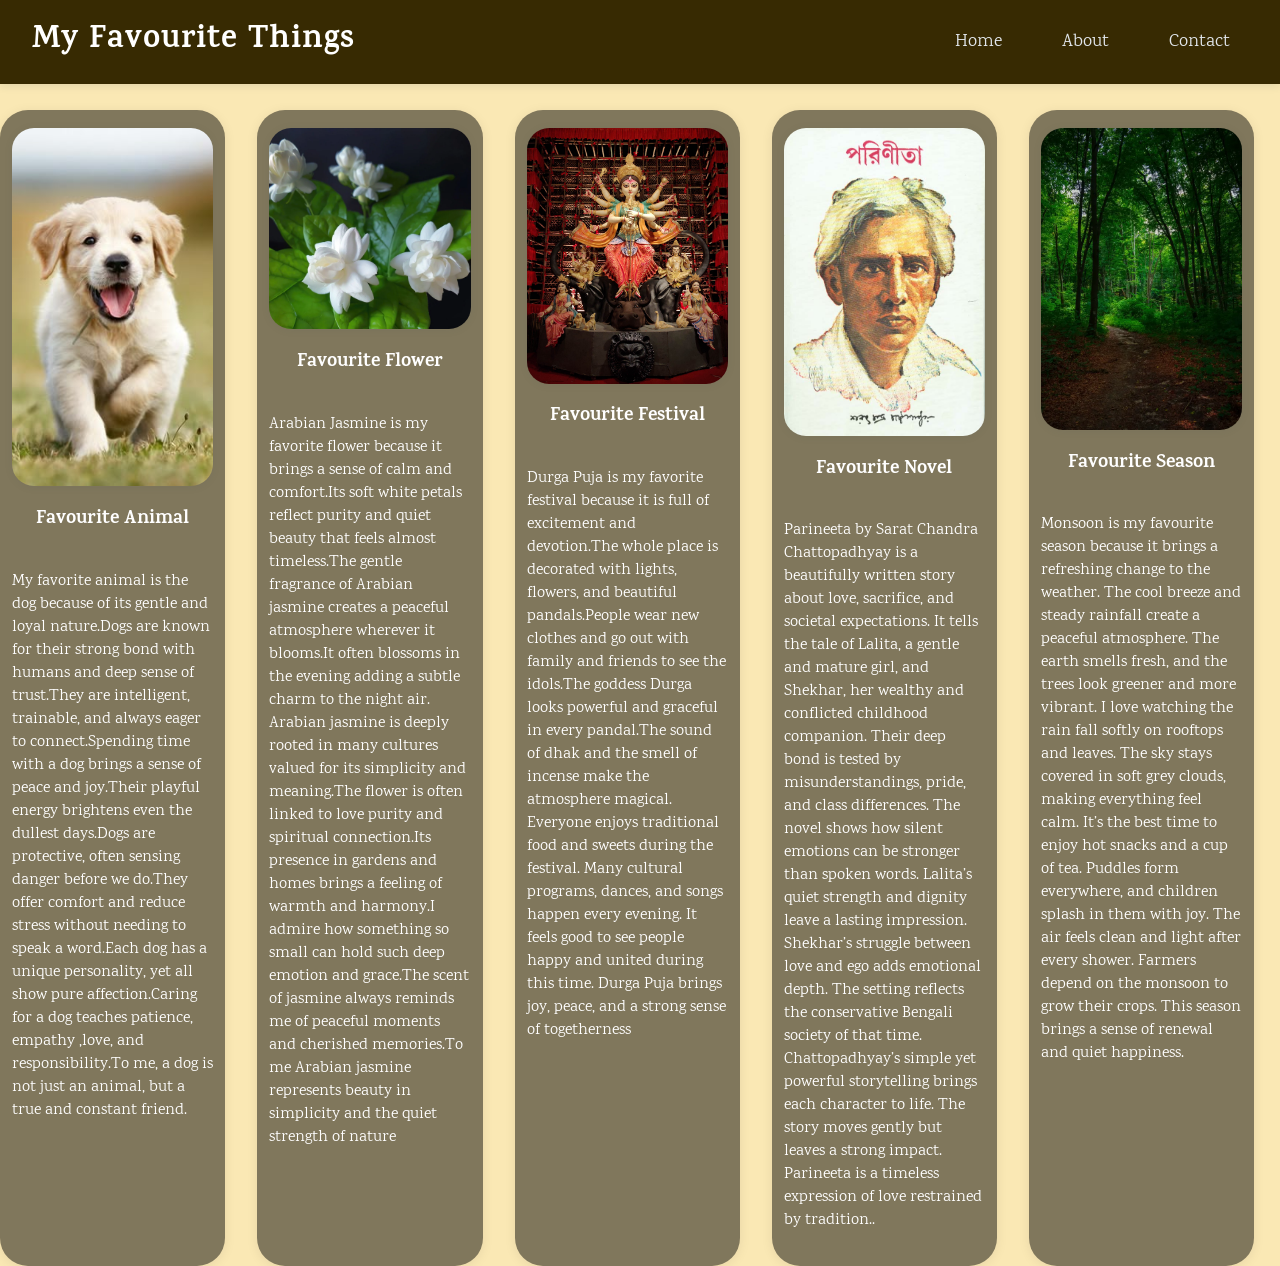
<file: index.html>
<!DOCTYPE html>
<html>
  <head>
    <title>Riya Mondal_B.A/24/0074</title>
    <meta charset="UTF-8" />
    <meta name="viewport" content="width=device-width, initial-scale=1" />
    <link rel="stylesheet" href="https://www.w3schools.com/w3css/5/w3.css" />
    <link
      rel="stylesheet"
      href="https://fonts.googleapis.com/css?family=Karma" />
    <style>
      body {
        font-family: "Karma", sans-serif;
        background: #fae8b4;
        min-height: 100vh;
        margin: 0;
      }
      h1,
      h2,
      h3,
      h4,
      h5,
      h6 {
        font-family: "Karma", sans-serif;
      }
      .w3-bar-block .w3-bar-item {
        padding: 20px;
      }
    </style>
  </head>
  <body>
    <header
      style="
        width: 100%;
        background: #372a02;
        color: #fff;
        position: fixed;
        top: 0;
        left: 0;
        z-index: 1000;
        box-shadow: 0 2px 8px rgba(56, 73, 89, 0.12);
      ">
      <div
        style="
          max-width: 1400px;
          margin: auto;
          display: flex;
          align-items: center;
          justify-content: space-between;
          padding: 16px 32px;
        ">
        <div style="font-size: 2em; font-weight: bold; letter-spacing: 1px">
          My Favourite Things
        </div>
        <nav style="display: flex; gap: 24px">
          <a
            href="index.html"
            style="
              color: #e2e7ec;
              text-decoration: none;
              font-size: 1.1em;
              padding: 8px 18px;
              border-radius: 20px;
              transition: background 0.2s;
            "
            >Home</a
          >
          <a
            href="about.html"
            style="
              color: #e2e7ec;
              text-decoration: none;
              font-size: 1.1em;
              padding: 8px 18px;
              border-radius: 20px;
              transition: background 0.2s;
            "
            >About</a
          >
          <a
            href="contact.html"
            style="
              color: #e2e7ec;
              text-decoration: none;
              font-size: 1.1em;
              padding: 8px 18px;
              border-radius: 20px;
              transition: background 0.2s;
            "
            >Contact</a
          >
        </nav>
      </div>
      <style>
        header nav a:hover {
          background: #e5edf5;
          color: #fff !important;
        }
        @media (max-width: 700px) {
          header div {
            flex-direction: column !important;
            gap: 10px;
          }
          header nav a {
            font-size: 1em !important;
            padding: 6px 10px !important;
          }
        }
      </style>
    </header>
    <div
      class="w3-main w3-content w3-padding"
      style="max-width: 98vw; margin-top: 110px">
      <div
        class="w3-row-padding w3-padding-16 w3-center"
        id="food"
        style="
          display: flex;
          flex-direction: row;
          align-items: stretch;
          justify-content: space-between;
          gap: 32px;
          flex-wrap: nowrap;
          width: 100%;
        ">
        <div
          style="
            flex: 1 1 0;
            min-width: 0;
            background: #80775c;
            border-radius: 28px;
            box-shadow: 0 2px 12px rgba(1, 11, 20, 0.08);
            padding: 18px 12px;
            display: flex;
            flex-direction: column;
            align-items: center;
            color: #fff;
          ">
          <img
            src="dog.jpg"
            alt="Sandwich"
            style="
              width: 100%;
              border-radius: 22px;
              box-shadow: 0 1px 8px rgba(56, 73, 89, 0.08);
              background: #80775c;
            " />
          <h3>Favourite Animal</h3>
          <p>
            My favorite animal is the dog because of its gentle and loyal
            nature.Dogs are known for their strong bond with humans and deep
            sense of trust.They are intelligent, trainable, and always eager to
            connect.Spending time with a dog brings a sense of peace and
            joy.Their playful energy brightens even the dullest days.Dogs are
            protective, often sensing danger before we do.They offer comfort and
            reduce stress without needing to speak a word.Each dog has a unique
            personality, yet all show pure affection.Caring for a dog teaches
            patience, empathy ,love, and responsibility.To me, a dog is not just
            an animal, but a true and constant friend.
          </p>
        </div>
        <div
          style="
            flex: 1 1 0;
            min-width: 0;
            background: #80775c;
            border-radius: 28px;
            box-shadow: 0 2px 12px rgba(1, 11, 20, 0.08);
            padding: 18px 12px;
            display: flex;
            flex-direction: column;
            align-items: center;
            color: #fff;
          ">
          <img
            src="/arabian-jasmine-flower-03.webp"
            alt="flower"
            style="
              width: 100%;
              border-radius: 22px;
              box-shadow: 0 1px 8px rgba(56, 73, 89, 0.08);
              background: #80775c;
            " />
          <h3>Favourite Flower</h3>
          <p>
            Arabian Jasmine is my favorite flower because it brings a sense of
            calm and comfort.Its soft white petals reflect purity and quiet
            beauty that feels almost timeless.The gentle fragrance of Arabian
            jasmine creates a peaceful atmosphere wherever it blooms.It often
            blossoms in the evening adding a subtle charm to the night air.
            Arabian jasmine is deeply rooted in many cultures valued for its
            simplicity and meaning.The flower is often linked to love purity and
            spiritual connection.Its presence in gardens and homes brings a
            feeling of warmth and harmony.I admire how something so small can
            hold such deep emotion and grace.The scent of jasmine always reminds
            me of peaceful moments and cherished memories.To me Arabian jasmine
            represents beauty in simplicity and the quiet strength of nature
          </p>
        </div>
        <div
          style="
            flex: 1 1 0;
            min-width: 0;
            background: #80775c;
            border-radius: 28px;
            box-shadow: 0 2px 12px rgba(1, 11, 20, 0.08);
            padding: 18px 12px;
            display: flex;
            flex-direction: column;
            align-items: center;
            color: #fff;
          ">
          <img
            src="/0_xcb3aPAwmozGTs_9.jpg"
            alt="durga puja"
            style="
              width: 100%;
              border-radius: 22px;
              box-shadow: 0 1px 8px rgba(56, 73, 89, 0.08);
              background: #80775c;
            " />
          <h3>Favourite Festival</h3>
          <p>
            Durga Puja is my favorite festival because it is full of excitement
            and devotion.The whole place is decorated with lights, flowers, and
            beautiful pandals.People wear new clothes and go out with family and
            friends to see the idols.The goddess Durga looks powerful and
            graceful in every pandal.The sound of dhak and the smell of incense
            make the atmosphere magical. Everyone enjoys traditional food and
            sweets during the festival. Many cultural programs, dances, and
            songs happen every evening. It feels good to see people happy and
            united during this time. Durga Puja brings joy, peace, and a strong
            sense of togetherness
          </p>
        </div>
        <div
          style="
            flex: 1 1 0;
            min-width: 0;
            background: #80775c;
            border-radius: 28px;
            box-shadow: 0 2px 12px rgba(1, 11, 20, 0.08);
            padding: 18px 12px;
            display: flex;
            flex-direction: column;
            align-items: center;
            color: #fff;
          ">
          <img
            src="/porinita.jpg"
            alt="porinita"
            style="
              width: 100%;
              border-radius: 22px;
              box-shadow: 0 1px 8px rgba(56, 73, 89, 0.08);
              background: #80775c;
            " />
          <h3>Favourite Novel</h3>
          <p>
            Parineeta by Sarat Chandra Chattopadhyay is a beautifully written
            story about love, sacrifice, and societal expectations. It tells the
            tale of Lalita, a gentle and mature girl, and Shekhar, her wealthy
            and conflicted childhood companion. Their deep bond is tested by
            misunderstandings, pride, and class differences. The novel shows how
            silent emotions can be stronger than spoken words. Lalita’s quiet
            strength and dignity leave a lasting impression. Shekhar’s struggle
            between love and ego adds emotional depth. The setting reflects the
            conservative Bengali society of that time. Chattopadhyay’s simple
            yet powerful storytelling brings each character to life. The story
            moves gently but leaves a strong impact. Parineeta is a timeless
            expression of love restrained by tradition..
          </p>
        </div>
        <div
          style="
            flex: 1 1 0;
            min-width: 0;
            background: #80775c;
            border-radius: 28px;
            box-shadow: 0 2px 12px rgba(1, 11, 20, 0.08);
            padding: 18px 12px;
            display: flex;
            flex-direction: column;
            align-items: center;
            color: #fff;
          ">
          <img
            src="/vertical-photography-morning-september-forest-trail-path-way-outdoor-natural-environment-space-227289925.webp"
            alt="nature"
            style="
              width: 100%;
              border-radius: 22px;
              box-shadow: 0 1px 8px rgba(56, 73, 89, 0.08);
              background: #80775c;
            " />
          <h3>Favourite Season</h3>
          <p>
            Monsoon is my favourite season because it brings a refreshing change to the weather. The cool breeze and steady rainfall create a peaceful atmosphere. The earth smells fresh, and the trees look greener and more vibrant. I love watching the rain fall softly on rooftops and leaves. The sky stays covered in soft grey clouds, making everything feel calm. It’s the best time to enjoy hot snacks and a cup of tea. Puddles form everywhere, and children splash in them with joy. The air feels clean and light after every shower. Farmers depend on the monsoon to grow their crops. This season brings a sense of renewal and quiet happiness.
          </p>
        </div>
      </div>
    </div>
  </body>
</html>
</file>
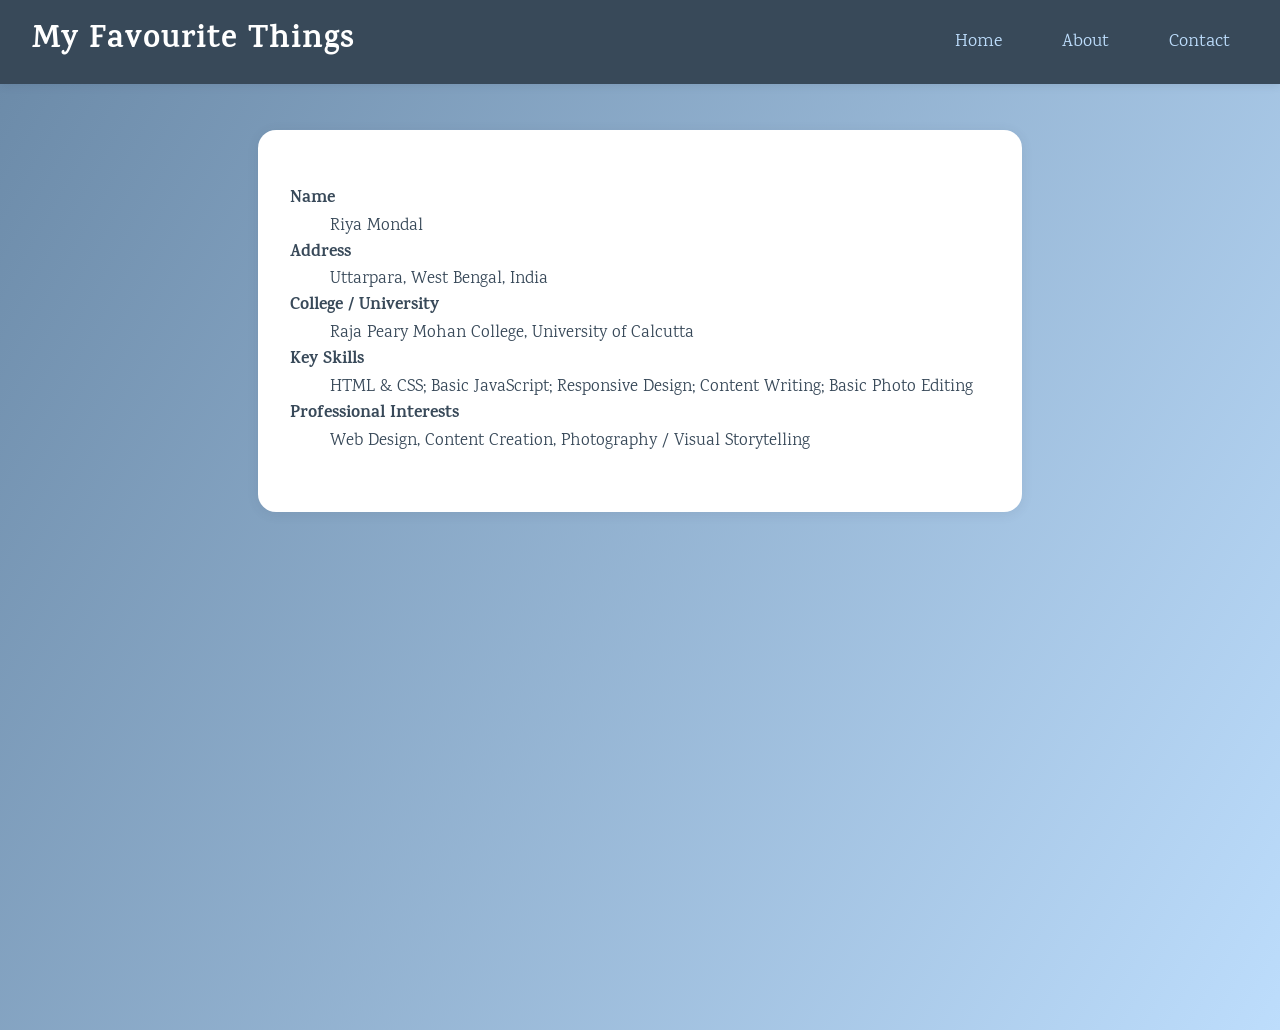
<file: about.html>
<!DOCTYPE html>
<html>
  <head>
    <title>About - My Favourite Things</title>
    <meta charset="UTF-8" />
    <meta name="viewport" content="width=device-width, initial-scale=1" />
    <link rel="stylesheet" href="https://www.w3schools.com/w3css/5/w3.css" />
    <link
      rel="stylesheet"
      href="https://fonts.googleapis.com/css?family=Karma" />
    <style>
      body {
        font-family: "Karma", sans-serif;
        background: linear-gradient(120deg, #6a89a7 0%, #bdddfc 100%);
        min-height: 100vh;
        margin: 0;
      }
      header {
        width: 100%;
        background: #384959;
        color: #fff;
        position: fixed;
        top: 0;
        left: 0;
        z-index: 1000;
        box-shadow: 0 2px 8px rgba(56, 73, 89, 0.12);
      }
      .header-inner {
        max-width: 1400px;
        margin: auto;
        display: flex;
        align-items: center;
        justify-content: space-between;
        padding: 16px 32px;
      }
      .header-title {
        font-size: 2em;
        font-weight: bold;
        letter-spacing: 1px;
      }
      nav {
        display: flex;
        gap: 24px;
      }
      nav a {
        color: #bdddfc;
        text-decoration: none;
        font-size: 1.1em;
        padding: 8px 18px;
        border-radius: 20px;
        transition: background 0.2s;
      }
      nav a:hover {
        background: #6a89a7;
        color: #fff !important;
      }
      @media (max-width: 700px) {
        .header-inner {
          flex-direction: column !important;
          gap: 10px;
        }
        nav a {
          font-size: 1em !important;
          padding: 6px 10px !important;
        }
      }
      .about-container {
        margin-top: 130px;
        max-width: 700px;
        background: #fff;
        border-radius: 18px;
        box-shadow: 0 2px 12px rgba(56, 73, 89, 0.1);
        padding: 40px 32px;
        margin-left: auto;
        margin-right: auto;
      }
      .about-container h2 {
        color: #384959;
        margin-bottom: 18px;
      }
      .about-container p {
        color: #384959;
        font-size: 1.1em;
        line-height: 1.7;
      }
    </style>
  </head>
  <body>
    <header>
      <div class="header-inner">
        <div class="header-title">My Favourite Things</div>
        <nav>
          <a href="index.html">Home</a>
          <a href="about.html">About</a>
          <a href="contact.html">Contact</a>
        </nav>
      </div>
    </header>
    <div class="about-container">
      <dl style="color: #384959; font-size: 1.05em; line-height: 1.6">
        <dt style="font-weight: 700">Name</dt>
        <dd>Riya Mondal</dd>

        <dt style="font-weight: 700">Address</dt>
        <dd>Uttarpara, West Bengal, India</dd>

        <dt style="font-weight: 700">College / University</dt>
        <dd>Raja Peary Mohan College, University of Calcutta</dd>

        <dt style="font-weight: 700">Key Skills</dt>
        <dd>
          HTML &amp; CSS; Basic JavaScript; Responsive Design; Content Writing;
          Basic Photo Editing
        </dd>

        <dt style="font-weight: 700">Professional Interests</dt>
        <dd>Web Design, Content Creation, Photography / Visual Storytelling</dd>

      
      </dl>
    </div>
  </body>
</html>
</file>
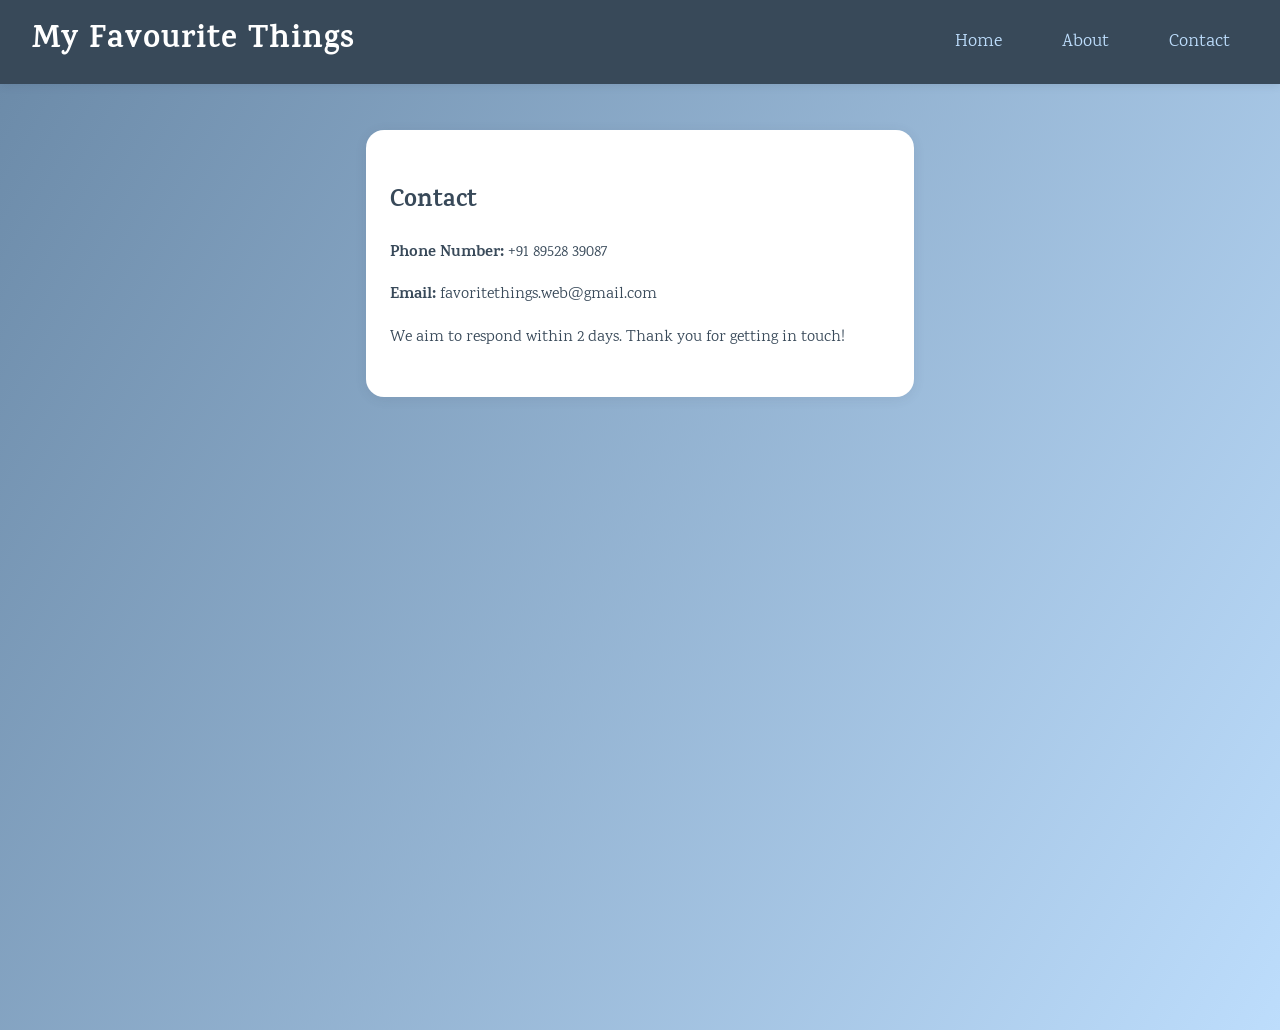
<file: contact.html>
<!DOCTYPE html>
<html>
  <head>
    <title>Contact - My Favourite Things</title>
    <meta charset="UTF-8" />
    <meta name="viewport" content="width=device-width, initial-scale=1" />
    <link rel="stylesheet" href="https://www.w3schools.com/w3css/5/w3.css" />
    <link
      rel="stylesheet"
      href="https://fonts.googleapis.com/css?family=Karma" />
    <style>
      body {
        font-family: "Karma", sans-serif;
        background: linear-gradient(120deg, #6a89a7 0%, #bdddfc 100%);
        min-height: 100vh;
        margin: 0;
      }
      header {
        width: 100%;
        background: #384959;
        color: #fff;
        position: fixed;
        top: 0;
        left: 0;
        z-index: 1000;
        box-shadow: 0 2px 8px rgba(56, 73, 89, 0.12);
      }
      .header-inner {
        max-width: 1400px;
        margin: auto;
        display: flex;
        align-items: center;
        justify-content: space-between;
        padding: 16px 32px;
      }
      .header-title {
        font-size: 2em;
        font-weight: bold;
        letter-spacing: 1px;
      }
      nav {
        display: flex;
        gap: 24px;
      }
      nav a {
        color: #bdddfc;
        text-decoration: none;
        font-size: 1.1em;
        padding: 8px 18px;
        border-radius: 20px;
        transition: background 0.2s;
      }
      nav a:hover {
        background: #6a89a7;
        color: #fff !important;
      }
      @media (max-width: 700px) {
        .header-inner {
          flex-direction: column !important;
          gap: 10px;
        }
        nav a {
          font-size: 1em !important;
          padding: 6px 10px !important;
        }
      }
      .contact-container {
        margin-top: 130px;
        max-width: 500px;
        background: #fff;
        border-radius: 18px;
        box-shadow: 0 2px 12px rgba(56, 73, 89, 0.1);
        padding: 32px 24px;
        margin-left: auto;
        margin-right: auto;
      }
      .contact-container h2 {
        color: #384959;
        margin-bottom: 18px;
      }
      .contact-container label {
        display: block;
        margin-top: 16px;
        color: #384959;
      }
      .contact-container input,
      .contact-container textarea {
        width: 100%;
        padding: 8px;
        margin-top: 6px;
        border-radius: 8px;
        border: 1px solid #bdddfc;
        font-size: 1em;
        margin-bottom: 12px;
      }
      .contact-container button {
        background: #384959;
        color: #fff;
        border: none;
        padding: 10px 24px;
        border-radius: 8px;
        font-size: 1em;
        cursor: pointer;
        margin-top: 10px;
      }
      .contact-container button:hover {
        background: #6a89a7;
      }
    </style>
  </head>
  <body>
    <header>
      <div class="header-inner">
        <div class="header-title">My Favourite Things</div>
        <nav>
          <a href="index.html">Home</a>
          <a href="about.html">About</a>
          <a href="contact.html">Contact</a>
        </nav>
      </div>
    </header>
    <div class="contact-container">
      <h2>Contact</h2>
      <p style="color: #384959; margin-bottom: 8px">
        <strong>Phone Number:</strong>
        <a
          href="tel:+918952839087"
          style="color: #384959; text-decoration: none"
          >+91 89528 39087</a
        >
      </p>
      <p style="color: #384959; margin-bottom: 8px">
        <strong>Email:</strong>
        <a
          href="mailto:favoritethings.web@gmail.com"
          style="color: #384959; text-decoration: none"
          >favoritethings.web@gmail.com</a
        >
      </p>
      <p style="color: #384959; margin-top: 18px">
        We aim to respond within 2 days. Thank you for getting in
        touch!
      </p>
    </div>
  </body>
</html>
</file>
